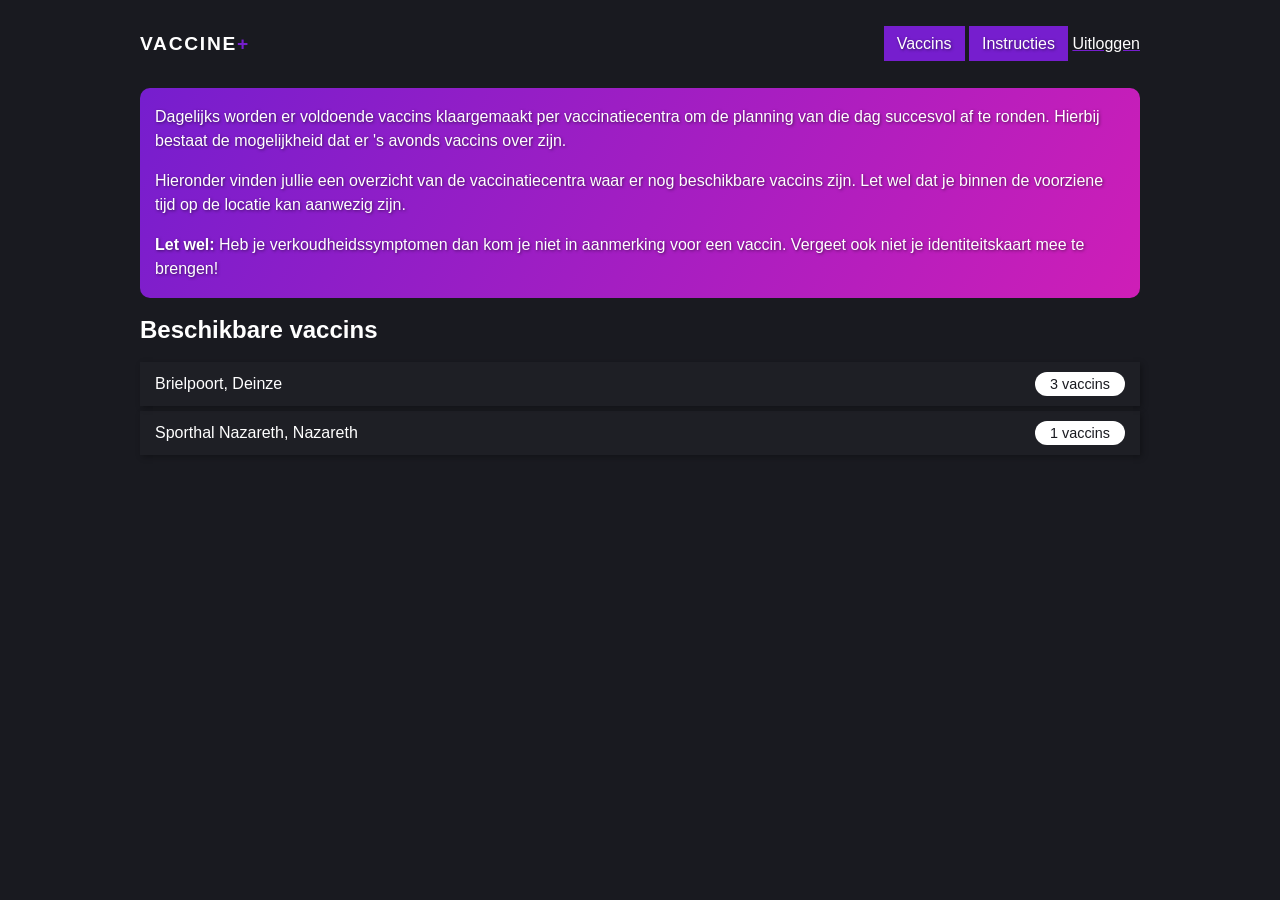
<file: html/index.html>
<!DOCTYPE html>
<html lang="en">
<head>
    <meta charset="UTF-8">
    <meta name="viewport" content="width=device-width, initial-scale=1.0">
    <title>Vaccin+</title>
    <link rel="stylesheet" href="../style/main.css">
    <link rel="stylesheet" href="https://stackpath.bootstrapcdn.com/font-awesome/4.7.0/css/font-awesome.min.css" integrity="sha384-wvfXpqpZZVQGK6TAh5PVlGOfQNHSoD2xbE+QkPxCAFlNEevoEH3Sl0sibVcOQVnN" crossorigin="anonymous">
</head>
<body>
<header>
    <a class="brand" href="index.html">Vaccine<span>+</span></a>

    <div class="extra">
                    <a href="admin.html" class="btn">Vaccins</a>
            <a href="instructions.html" class="btn">Instructies</a>
            <a href="#">Uitloggen</a>
            </div>
</header>
<section>
<div class="block">
    <p>Dagelijks worden er voldoende vaccins klaargemaakt per vaccinatiecentra om de planning van die dag succesvol af te ronden. Hierbij bestaat de mogelijkheid dat er 's avonds vaccins over zijn.</p>
    <p>Hieronder vinden jullie een overzicht van de vaccinatiecentra waar er nog beschikbare vaccins zijn. Let wel dat je binnen de voorziene tijd op de locatie kan aanwezig zijn.</p>
    <p><strong>Let wel:</strong> Heb je verkoudheidssymptomen dan kom je niet in aanmerking voor een vaccin. Vergeet ook niet je identiteitskaart mee te brengen!</p>
</div>

<h1>Beschikbare vaccins</h1>

<div class="list">
<a  class="list-item" href="detail_1.html">Brielpoort, Deinze    <span class="badge badge-primary">3 vaccins</span>
</a><a  class="list-item" href="detail_2.html">Sporthal Nazareth, Nazareth    <span class="badge badge-primary">1 vaccins</span>
</a></div>
</section>
</body>
</html>
</file>
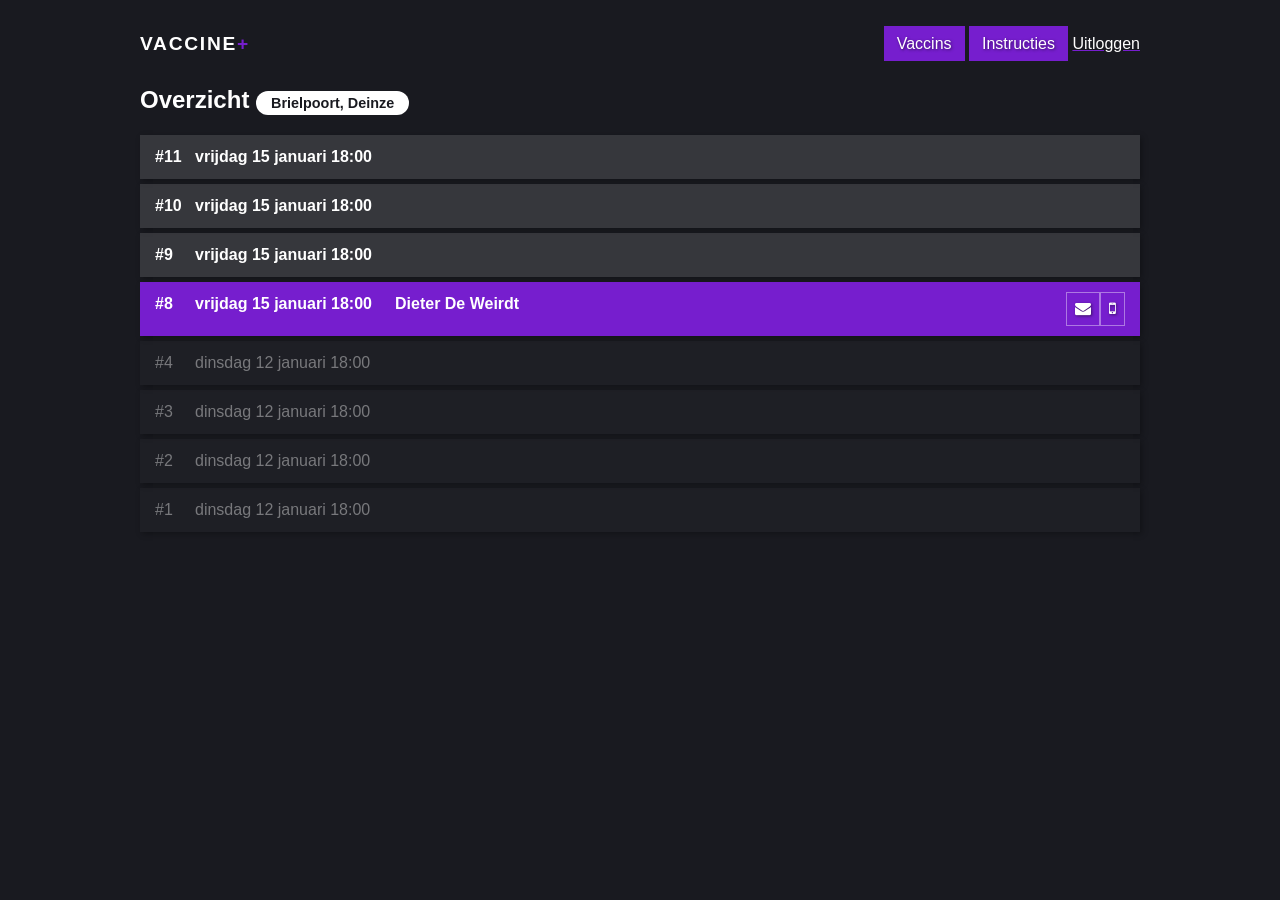
<file: html/admin.html>
<!DOCTYPE html>
<html lang="en">
<head>
    <meta charset="UTF-8">
    <meta name="viewport" content="width=device-width, initial-scale=1.0">
    <title>Vaccin+</title>
    <link rel="stylesheet" href="../style/main.css">
    <link rel="stylesheet" href="https://stackpath.bootstrapcdn.com/font-awesome/4.7.0/css/font-awesome.min.css" integrity="sha384-wvfXpqpZZVQGK6TAh5PVlGOfQNHSoD2xbE+QkPxCAFlNEevoEH3Sl0sibVcOQVnN" crossorigin="anonymous">
</head>
<body>
<header>
    <a class="brand" href="index.html">Vaccine<span>+</span></a>

    <div class="extra">
                    <a href="admin.html" class="btn">Vaccins</a>
            <a href="instructions.html" class="btn">Instructies</a>
            <a href="#">Uitloggen</a>
            </div>
</header>
<section><h1>Overzicht <span class="badge">Brielpoort, Deinze</span></h1>

<div class="list list-admin">


    <div class="list-item available open">
        <div class="id">#11</div>
        <div class="date">vrijdag 15 januari 18:00</div>
        <div class="claimer">
            <div class="name"></div>
                                </div>
    </div>

    <div class="list-item available open">
        <div class="id">#10</div>
        <div class="date">vrijdag 15 januari 18:00</div>
        <div class="claimer">
            <div class="name"></div>
                                </div>
    </div>

    <div class="list-item available open">
        <div class="id">#9</div>
        <div class="date">vrijdag 15 januari 18:00</div>
        <div class="claimer">
            <div class="name"></div>
                                </div>
    </div>

    <div class="list-item available">
        <div class="id">#8</div>
        <div class="date">vrijdag 15 januari 18:00</div>
        <div class="claimer">
            <div class="name">Dieter De Weirdt</div>
                        <a href="mailto:dieter@deweirdt.be" class="btn btn-light btn-sm"><i class="fa fa-envelope"></i></a>
                                    <a href="tel:123456789" class="btn btn-light btn-sm"><i class="fa fa-mobile"></i></a>
                    </div>
    </div>

    <div class="list-item open">
        <div class="id">#4</div>
        <div class="date">dinsdag 12 januari 18:00</div>
        <div class="claimer">
            <div class="name"></div>
                                </div>
    </div>

    <div class="list-item open">
        <div class="id">#3</div>
        <div class="date">dinsdag 12 januari 18:00</div>
        <div class="claimer">
            <div class="name"></div>
                                </div>
    </div>

    <div class="list-item open">
        <div class="id">#2</div>
        <div class="date">dinsdag 12 januari 18:00</div>
        <div class="claimer">
            <div class="name"></div>
                                </div>
    </div>

    <div class="list-item open">
        <div class="id">#1</div>
        <div class="date">dinsdag 12 januari 18:00</div>
        <div class="claimer">
            <div class="name"></div>
                                </div>
    </div>

</div>
</section>
</body>
</html>
</file>
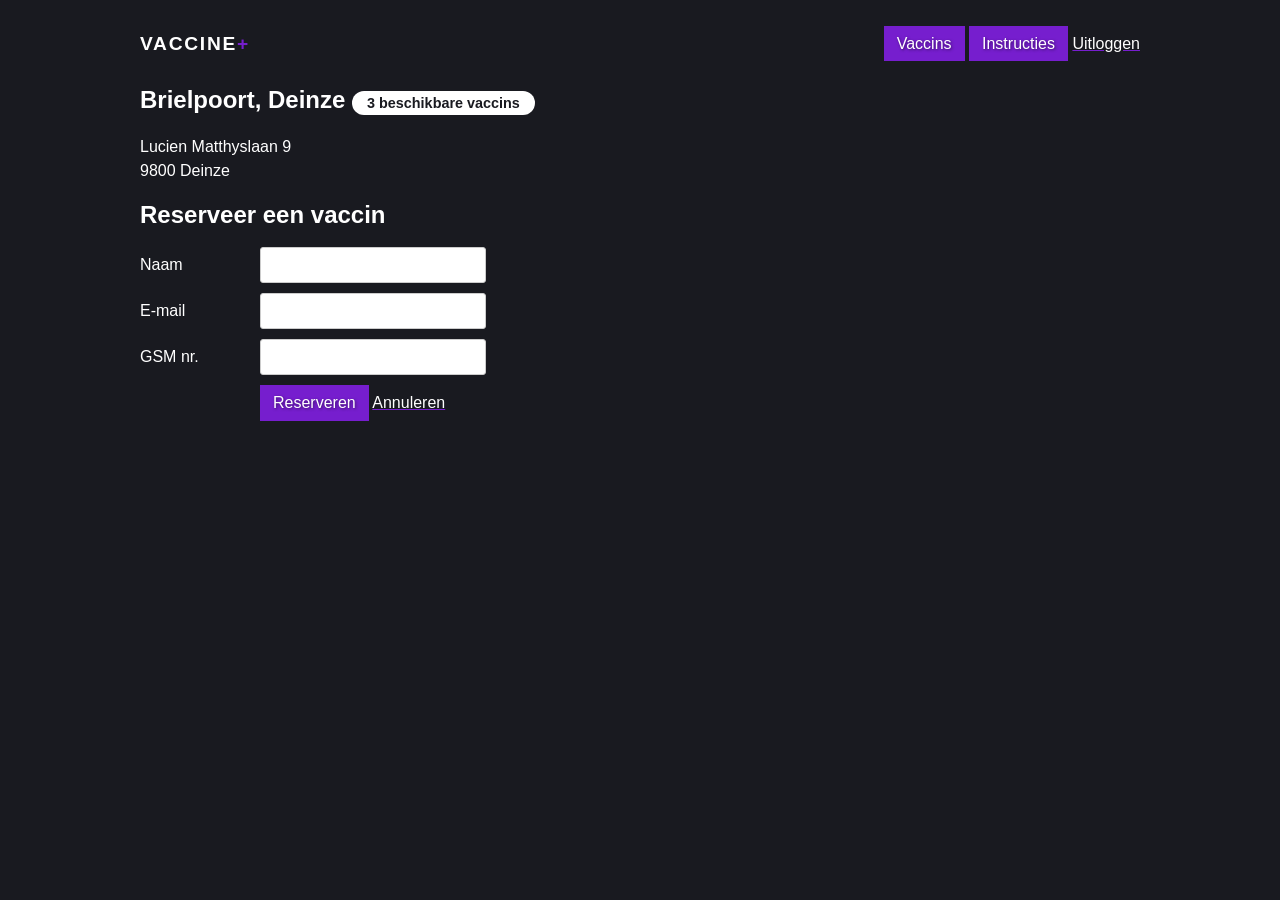
<file: html/claim.html>
<!DOCTYPE html>
<html lang="en">
<head>
    <meta charset="UTF-8">
    <meta name="viewport" content="width=device-width, initial-scale=1.0">
    <title>Vaccin+</title>
    <link rel="stylesheet" href="../style/main.css">
    <link rel="stylesheet" href="https://stackpath.bootstrapcdn.com/font-awesome/4.7.0/css/font-awesome.min.css" integrity="sha384-wvfXpqpZZVQGK6TAh5PVlGOfQNHSoD2xbE+QkPxCAFlNEevoEH3Sl0sibVcOQVnN" crossorigin="anonymous">
</head>
<body>
<header>
    <a class="brand" href="index.html">Vaccine<span>+</span></a>

    <div class="extra">
                    <a href="admin.html" class="btn">Vaccins</a>
            <a href="instructions.html" class="btn">Instructies</a>
            <a href="#">Uitloggen</a>
            </div>
</header>
<section><h1>Brielpoort, Deinze <span class="badge">3 beschikbare vaccins</span></h1>


<p>
    Lucien Matthyslaan 9<br>
    9800 Deinze</p>


<h2>Reserveer een vaccin</h2>


<form action="claimed.html">
    <label>
        <span>Naam</span>
        <input type="text" name="name" required>
    </label>
    <label>
        <span>E-mail</span>
        <input type="email" name="email" required>
    </label>
    <label>
        <span>GSM nr.</span>
        <input type="text" name="phone" required>
    </label>
    <label>
        <span></span>
        <div><button type="submit" class="btn btn-primary" name="claim">Reserveren</button>
        <a href="detail_1.html">Annuleren</a>
        </div>
    </label>
</form>


</section>
</body>
</html>
</file>
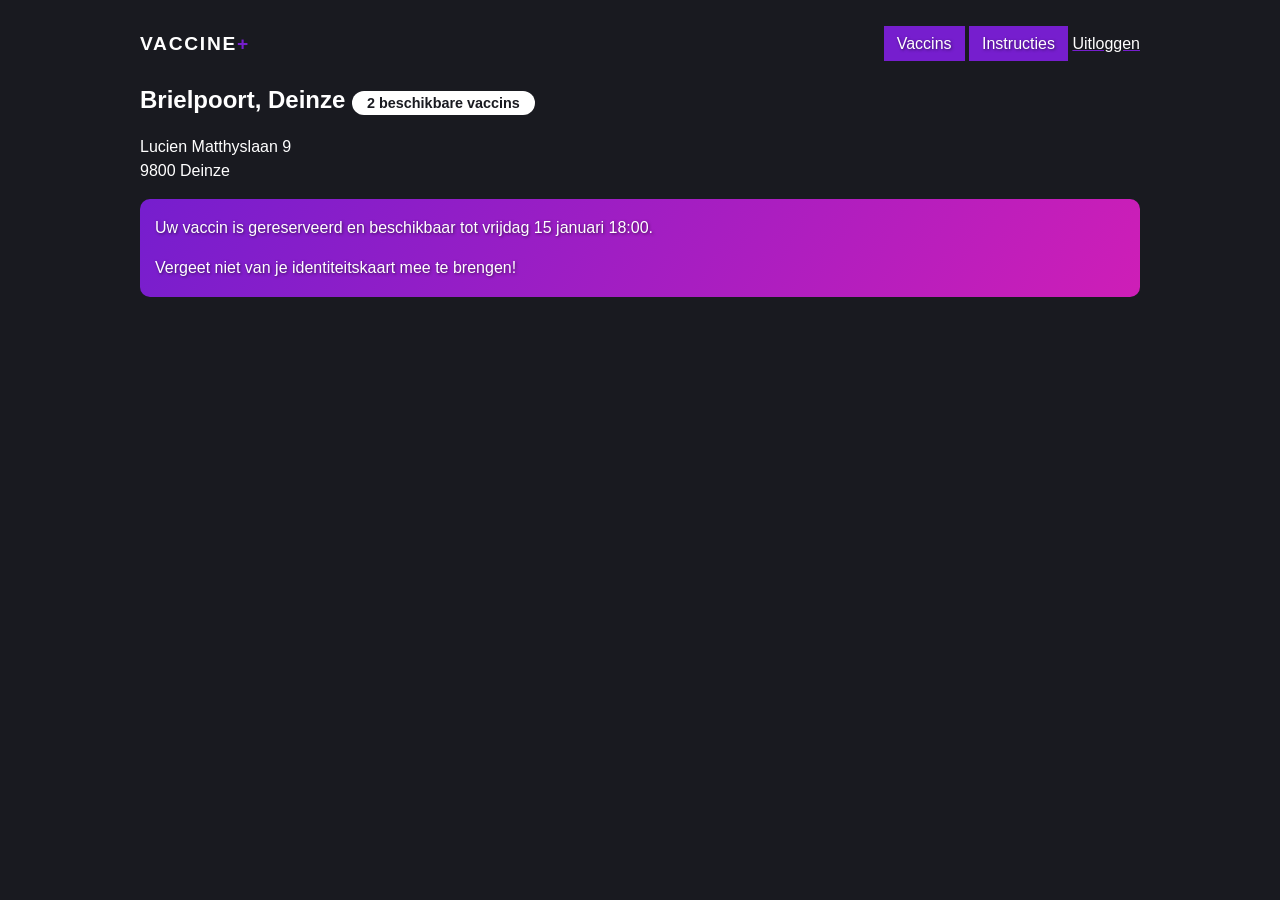
<file: html/claimed.html>
<!DOCTYPE html>
<html lang="en">
<head>
    <meta charset="UTF-8">
    <meta name="viewport" content="width=device-width, initial-scale=1.0">
    <title>Vaccin+</title>
    <link rel="stylesheet" href="../style/main.css">
    <link rel="stylesheet" href="https://stackpath.bootstrapcdn.com/font-awesome/4.7.0/css/font-awesome.min.css" integrity="sha384-wvfXpqpZZVQGK6TAh5PVlGOfQNHSoD2xbE+QkPxCAFlNEevoEH3Sl0sibVcOQVnN" crossorigin="anonymous">
</head>
<body>
<header>
    <a class="brand" href="index.html">Vaccine<span>+</span></a>

    <div class="extra">
                    <a href="admin.html" class="btn">Vaccins</a>
            <a href="instructions.html" class="btn">Instructies</a>
            <a href="#">Uitloggen</a>
            </div>
</header>
<section><h1>Brielpoort, Deinze <span class="badge">2 beschikbare vaccins</span></h1>


<p>
    Lucien Matthyslaan 9<br>
    9800 Deinze</p>


    <div class="block">
        <p>Uw vaccin is gereserveerd en beschikbaar tot vrijdag 15 januari 18:00.</p>
        <p>Vergeet niet van je identiteitskaart mee te brengen!</p>
    </div>


</section>
</body>
</html>
</file>
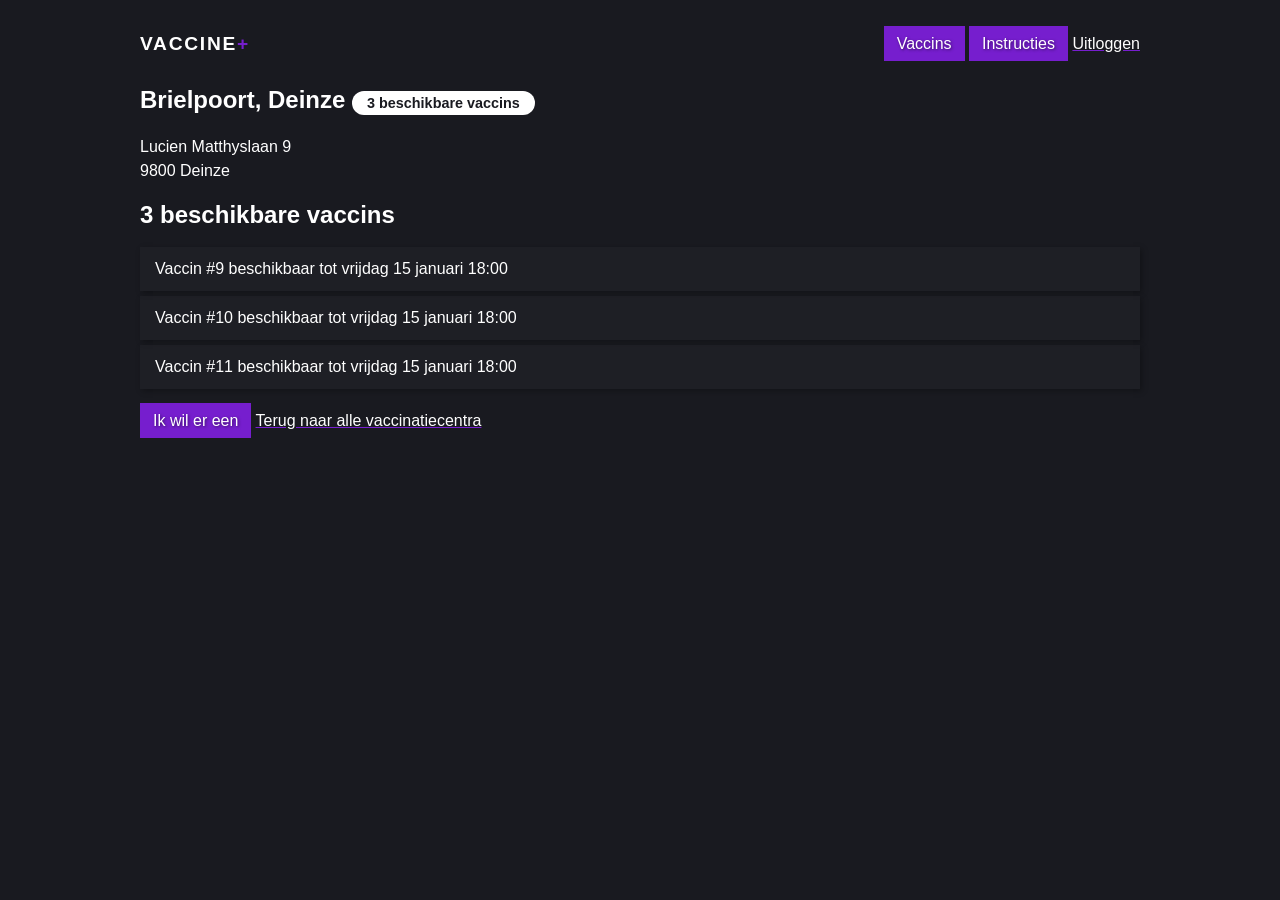
<file: html/detail_1.html>
<!DOCTYPE html>
<html lang="en">
<head>
    <meta charset="UTF-8">
    <meta name="viewport" content="width=device-width, initial-scale=1.0">
    <title>Vaccin+</title>
    <link rel="stylesheet" href="../style/main.css">
    <link rel="stylesheet" href="https://stackpath.bootstrapcdn.com/font-awesome/4.7.0/css/font-awesome.min.css" integrity="sha384-wvfXpqpZZVQGK6TAh5PVlGOfQNHSoD2xbE+QkPxCAFlNEevoEH3Sl0sibVcOQVnN" crossorigin="anonymous">
</head>
<body>
<header>
    <a class="brand" href="index.html">Vaccine<span>+</span></a>

    <div class="extra">
                    <a href="admin.html" class="btn">Vaccins</a>
            <a href="instructions.html" class="btn">Instructies</a>
            <a href="#">Uitloggen</a>
            </div>
</header>
<section><h1>Brielpoort, Deinze <span class="badge">3 beschikbare vaccins</span></h1>


    <p>
    Lucien Matthyslaan 9<br>
    9800 Deinze    </p>

    
    <h2>3 beschikbare vaccins</h2>
    <div class="list">
            <div class="list-item">
        <span class="name">Vaccin <label>#9 beschikbaar tot</label> vrijdag 15 januari 18:00</span>
        </div>
            <div class="list-item">
        <span class="name">Vaccin <label>#10 beschikbaar tot</label> vrijdag 15 januari 18:00</span>
        </div>
            <div class="list-item">
        <span class="name">Vaccin <label>#11 beschikbaar tot</label> vrijdag 15 januari 18:00</span>
        </div>
        </div>
    <a href="claim.html" class="btn btn-primary">Ik wil er een</a>
    

<a href="index.html">Terug naar alle vaccinatiecentra</a></section>
</body>
</html>
</file>
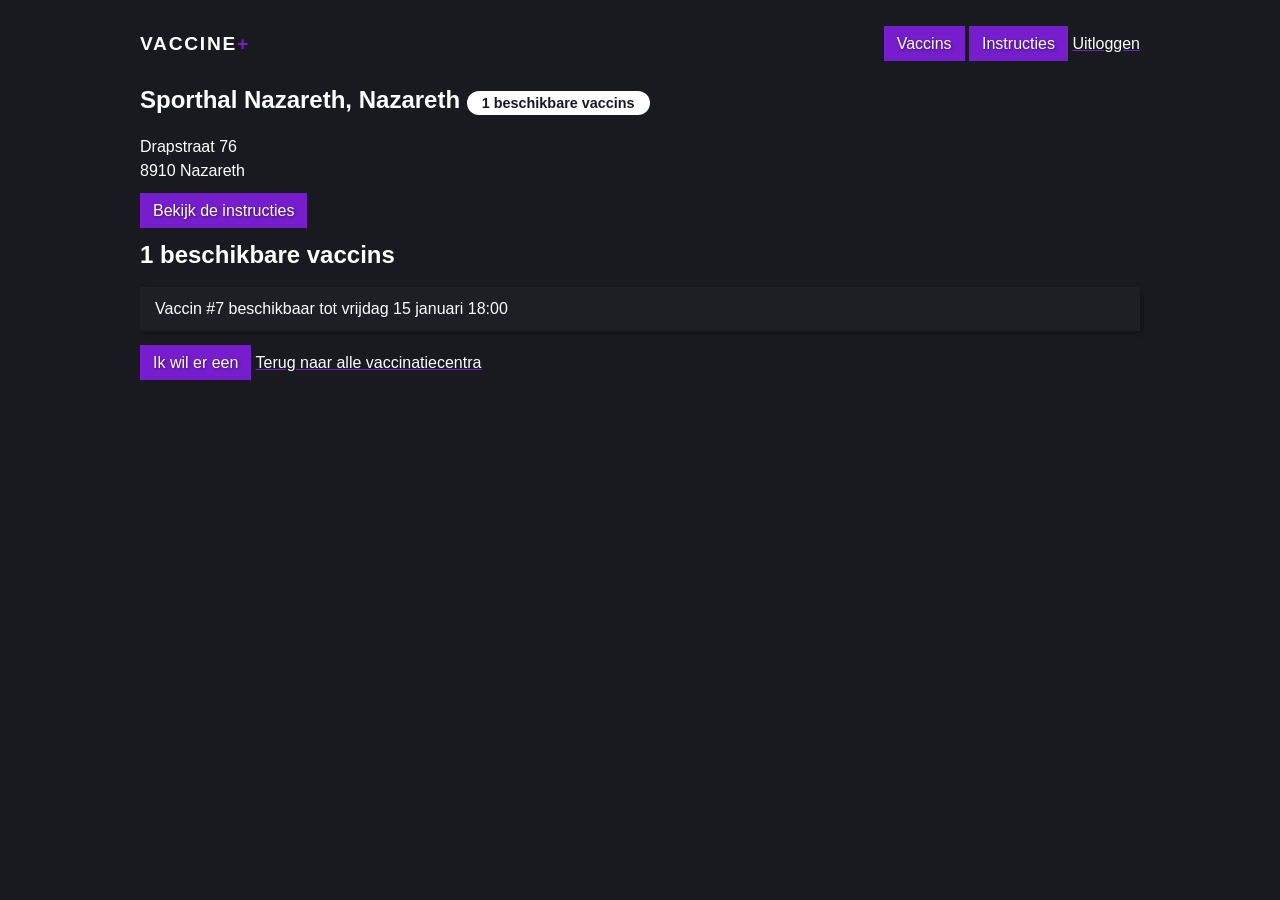
<file: html/detail_2.html>
<!DOCTYPE html>
<html lang="en">
<head>
    <meta charset="UTF-8">
    <meta name="viewport" content="width=device-width, initial-scale=1.0">
    <title>Vaccin+</title>
    <link rel="stylesheet" href="../style/main.css">
    <link rel="stylesheet" href="https://stackpath.bootstrapcdn.com/font-awesome/4.7.0/css/font-awesome.min.css" integrity="sha384-wvfXpqpZZVQGK6TAh5PVlGOfQNHSoD2xbE+QkPxCAFlNEevoEH3Sl0sibVcOQVnN" crossorigin="anonymous">
</head>
<body>
<header>
    <a class="brand" href="index.html">Vaccine<span>+</span></a>

    <div class="extra">
                    <a href="admin.html" class="btn">Vaccins</a>
            <a href="instructions.html" class="btn">Instructies</a>
            <a href="#">Uitloggen</a>
            </div>
</header>
<section><h1>Sporthal Nazareth, Nazareth <span class="badge">1 beschikbare vaccins</span></h1>


    <p>
    Drapstraat 76<br>
    8910 Nazareth    </p>

        <a href="../instructions/2.pdf" class="btn btn-primary">Bekijk de instructies</a>
    
    <h2>1 beschikbare vaccins</h2>
    <div class="list">
            <div class="list-item">
        <span class="name">Vaccin <label>#7 beschikbaar tot</label> vrijdag 15 januari 18:00</span>
        </div>
        </div>
    <a href="claim.html" class="btn btn-primary">Ik wil er een</a>
    

<a href="index.html">Terug naar alle vaccinatiecentra</a></section>
</body>
</html>
</file>
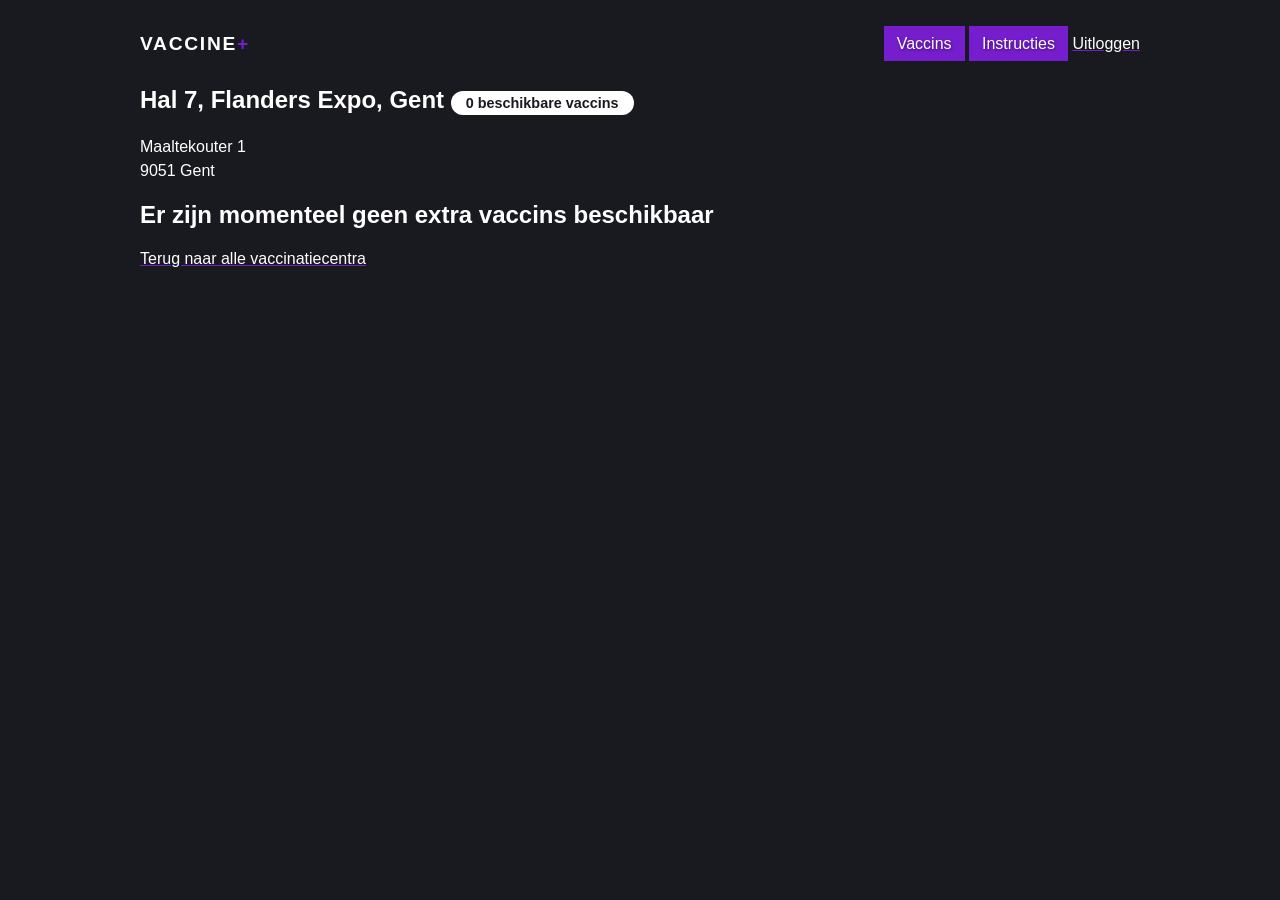
<file: html/detail_3.html>
<!DOCTYPE html>
<html lang="en">
<head>
    <meta charset="UTF-8">
    <meta name="viewport" content="width=device-width, initial-scale=1.0">
    <title>Vaccin+</title>
    <link rel="stylesheet" href="../style/main.css">
    <link rel="stylesheet" href="https://stackpath.bootstrapcdn.com/font-awesome/4.7.0/css/font-awesome.min.css" integrity="sha384-wvfXpqpZZVQGK6TAh5PVlGOfQNHSoD2xbE+QkPxCAFlNEevoEH3Sl0sibVcOQVnN" crossorigin="anonymous">
</head>
<body>
<header>
    <a class="brand" href="index.html">Vaccine<span>+</span></a>

    <div class="extra">
                    <a href="admin.html" class="btn">Vaccins</a>
            <a href="instructions.html" class="btn">Instructies</a>
            <a href="#">Uitloggen</a>
            </div>
</header>
<section><h1>Hal 7, Flanders Expo, Gent <span class="badge">0 beschikbare vaccins</span></h1>


    <p>
    Maaltekouter 1<br>
    9051 Gent    </p>

    
<h2>Er zijn momenteel geen extra vaccins beschikbaar</h2>

<a href="index.html">Terug naar alle vaccinatiecentra</a></section>
</body>
</html>
</file>
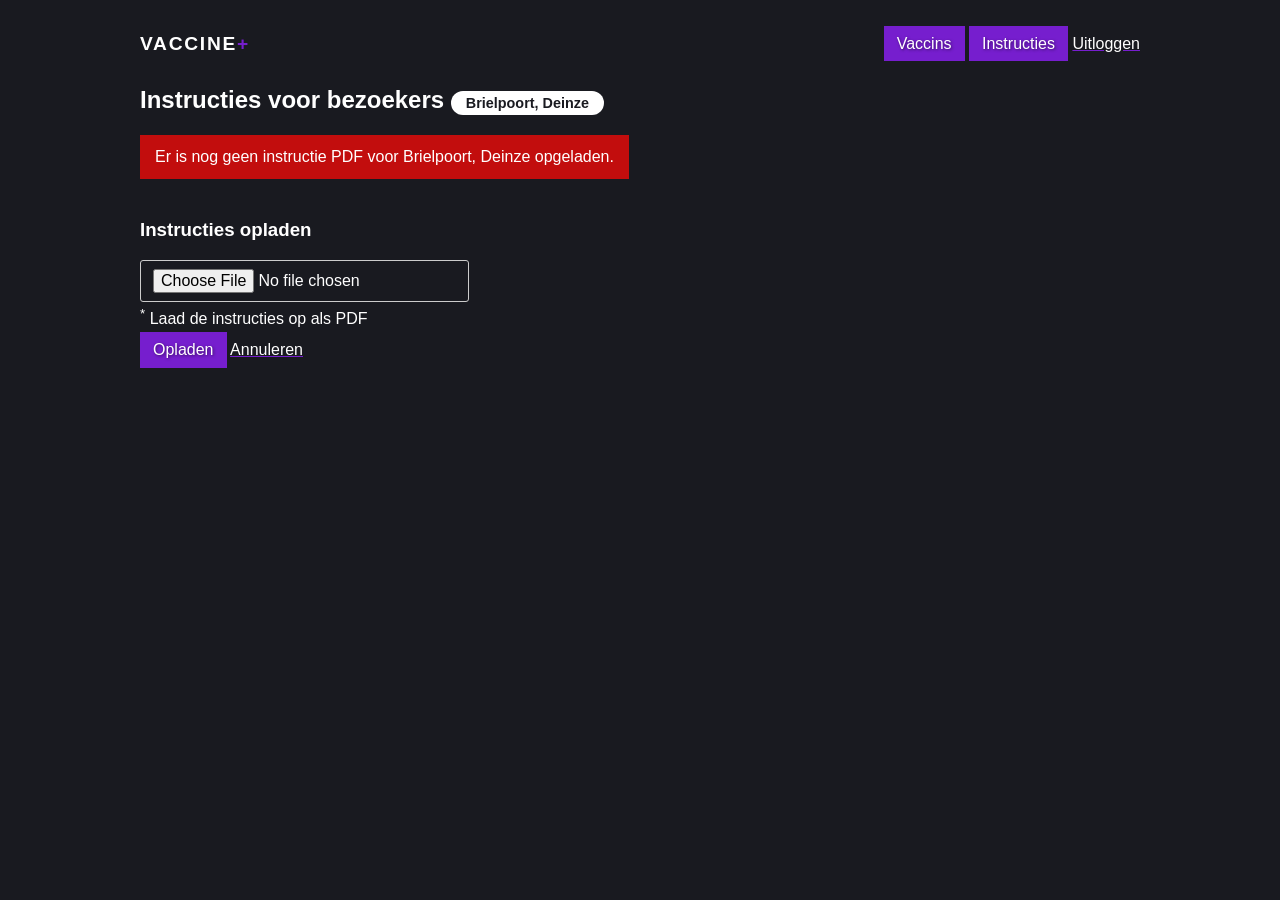
<file: html/instructions.html>
<!DOCTYPE html>
<html lang="en">
<head>
    <meta charset="UTF-8">
    <meta name="viewport" content="width=device-width, initial-scale=1.0">
    <title>Vaccin+</title>
    <link rel="stylesheet" href="../style/main.css">
    <link rel="stylesheet" href="https://stackpath.bootstrapcdn.com/font-awesome/4.7.0/css/font-awesome.min.css" integrity="sha384-wvfXpqpZZVQGK6TAh5PVlGOfQNHSoD2xbE+QkPxCAFlNEevoEH3Sl0sibVcOQVnN" crossorigin="anonymous">
</head>
<body>
<header>
    <a class="brand" href="index.html">Vaccine<span>+</span></a>

    <div class="extra">
                    <a href="admin.html" class="btn">Vaccins</a>
            <a href="instructions.html" class="btn">Instructies</a>
            <a href="#">Uitloggen</a>
            </div>
</header>
<section><h1>Instructies voor bezoekers <span class="badge">Brielpoort, Deinze</span></h1>

    <div class="error">Er is nog geen instructie PDF voor Brielpoort, Deinze opgeladen.</div>
    <form method="POST" enctype="multipart/form-data">
   
    <h3>Instructies opladen</h3>
    <input type="file" name="files"><br>
    <sup>*</sup> Laad de instructies op als PDF

    <div><button type="submit" class="btn btn-primary" name="upload">Opladen</button>
    <a href="admin.html">Annuleren</a>
    </div>
</form>

</section>
</body>
</html>
</file>
<file: style/main.css>
html, body {
  margin: 0;
  padding: 0;
  background-color: #191a20;
  color: #fff;
  font-size: 1rem;
  line-height: 1.5rem;
  overflow-y: scroll;
  font-family: "Helvetica Neue",Helvetica,Arial,sans-serif;
  position: relative;
  height: 100%;
}

body {
  padding: 0 15px;
}

* {
  -webkit-box-sizing: border-box;
          box-sizing: border-box;
}

a {
  color: #fff;
  -webkit-text-decoration-color: #761ece;
          text-decoration-color: #761ece;
}

a:hover {
  color: #761ece;
}

header {
  max-width: 1000px;
  margin: 2rem auto;
  text-align: end;
  display: -webkit-box;
  display: -ms-flexbox;
  display: flex;
  -webkit-box-pack: justify;
      -ms-flex-pack: justify;
          justify-content: space-between;
}

section {
  max-width: 1000px;
  margin: 2rem auto;
}

.block {
  padding: 1px 15px;
  background-color: #761ece;
  background-image: linear-gradient(120deg, #761ece 0%, #ce1eb7 100%);
  border-radius: 10px;
  text-shadow: 1px 1px 3px rgba(0, 0, 0, 0.5);
}

.brand {
  font-family: "Helvetica Neue",Helvetica,Arial,sans-serif;
  font-size: 1.2rem;
  text-transform: uppercase;
  font-weight: bold;
  letter-spacing: .09em;
  color: #fff;
  text-decoration: none;
}

.brand span {
  color: #761ece;
}

.list {
  margin-bottom: 20px;
}

.list .list-item {
  display: -webkit-box;
  display: -ms-flexbox;
  display: flex;
  -webkit-box-pack: justify;
      -ms-flex-pack: justify;
          justify-content: space-between;
  -webkit-box-align: baseline;
      -ms-flex-align: baseline;
          align-items: baseline;
  padding: 10px 15px;
  border-radius: 0;
  background: rgba(255, 255, 255, 0.025);
  -webkit-box-shadow: 2px 2px 6px rgba(0, 0, 0, 0.3);
          box-shadow: 2px 2px 6px rgba(0, 0, 0, 0.3);
  margin-bottom: 5px;
  color: #fff;
  text-decoration: none;
}

.list .list-item:hover {
  background-color: #761ece;
}

.list.list-admin .list-item {
  color: rgba(255, 255, 255, 0.4);
}

.list.list-admin .list-item.available {
  background: #761ece;
  color: #fff;
  font-weight: bold;
}

.list.list-admin .list-item.open.available {
  background: rgba(255, 255, 255, 0.125);
  color: #fff;
  font-weight: bold;
}

.list.list-admin .list-item .id {
  width: 40px;
}

.list.list-admin .list-item .date {
  width: 200px;
}

.list.list-admin .list-item .claimer {
  -webkit-box-flex: 1;
      -ms-flex-positive: 1;
          flex-grow: 1;
  font-weight: bold;
  display: -webkit-box;
  display: -ms-flexbox;
  display: flex;
}

.list.list-admin .list-item .claimer .name {
  -webkit-box-flex: 1;
      -ms-flex-positive: 1;
          flex-grow: 1;
}

.list.list-admin .list-item:hover {
  background-color: rgba(255, 255, 255, 0.025);
}

.badge {
  background: #fff;
  color: #191a20;
  display: inline-block;
  padding: 0px 15px;
  font-size: .9rem;
  border-radius: 15px;
}

.error {
  background: #c20d0d;
  color: #fff;
  padding: 10px 15px;
  display: inline-block;
  margin-bottom: 20px;
}

form label {
  display: -webkit-box;
  display: -ms-flexbox;
  display: flex;
  margin-bottom: 10px;
  -webkit-box-align: center;
      -ms-flex-align: center;
          align-items: center;
}

form label span {
  display: block;
  min-width: 120px;
}

.btn {
  background-color: #761ece;
  border: none;
  font-size: 1rem;
  color: #fff;
  padding: 8px 12px;
  text-decoration: none;
  border: solid 1px #761ece;
  text-shadow: 1px 1px 3px rgba(0, 0, 0, 0.5);
}

.btn.btn-light {
  background-color: transparent;
  border: solid 1px rgba(255, 255, 255, 0.4);
  color: #fff;
}

.btn.btn-sm {
  padding: 4px 8px;
}

.btn:hover {
  background: #ce1eb7;
  border-color: #ce1eb7;
  color: #fff;
  cursor: pointer;
}

.btn.btn-fixed {
  position: fixed;
  bottom: 20px;
  right: 20px;
  border-radius: 50%;
}

input {
  padding: 8px 12px;
  font-size: 1rem;
  border-radius: 3px;
  border: solid 1px #ccc;
}
/*# sourceMappingURL=main.css.map */
</file>
